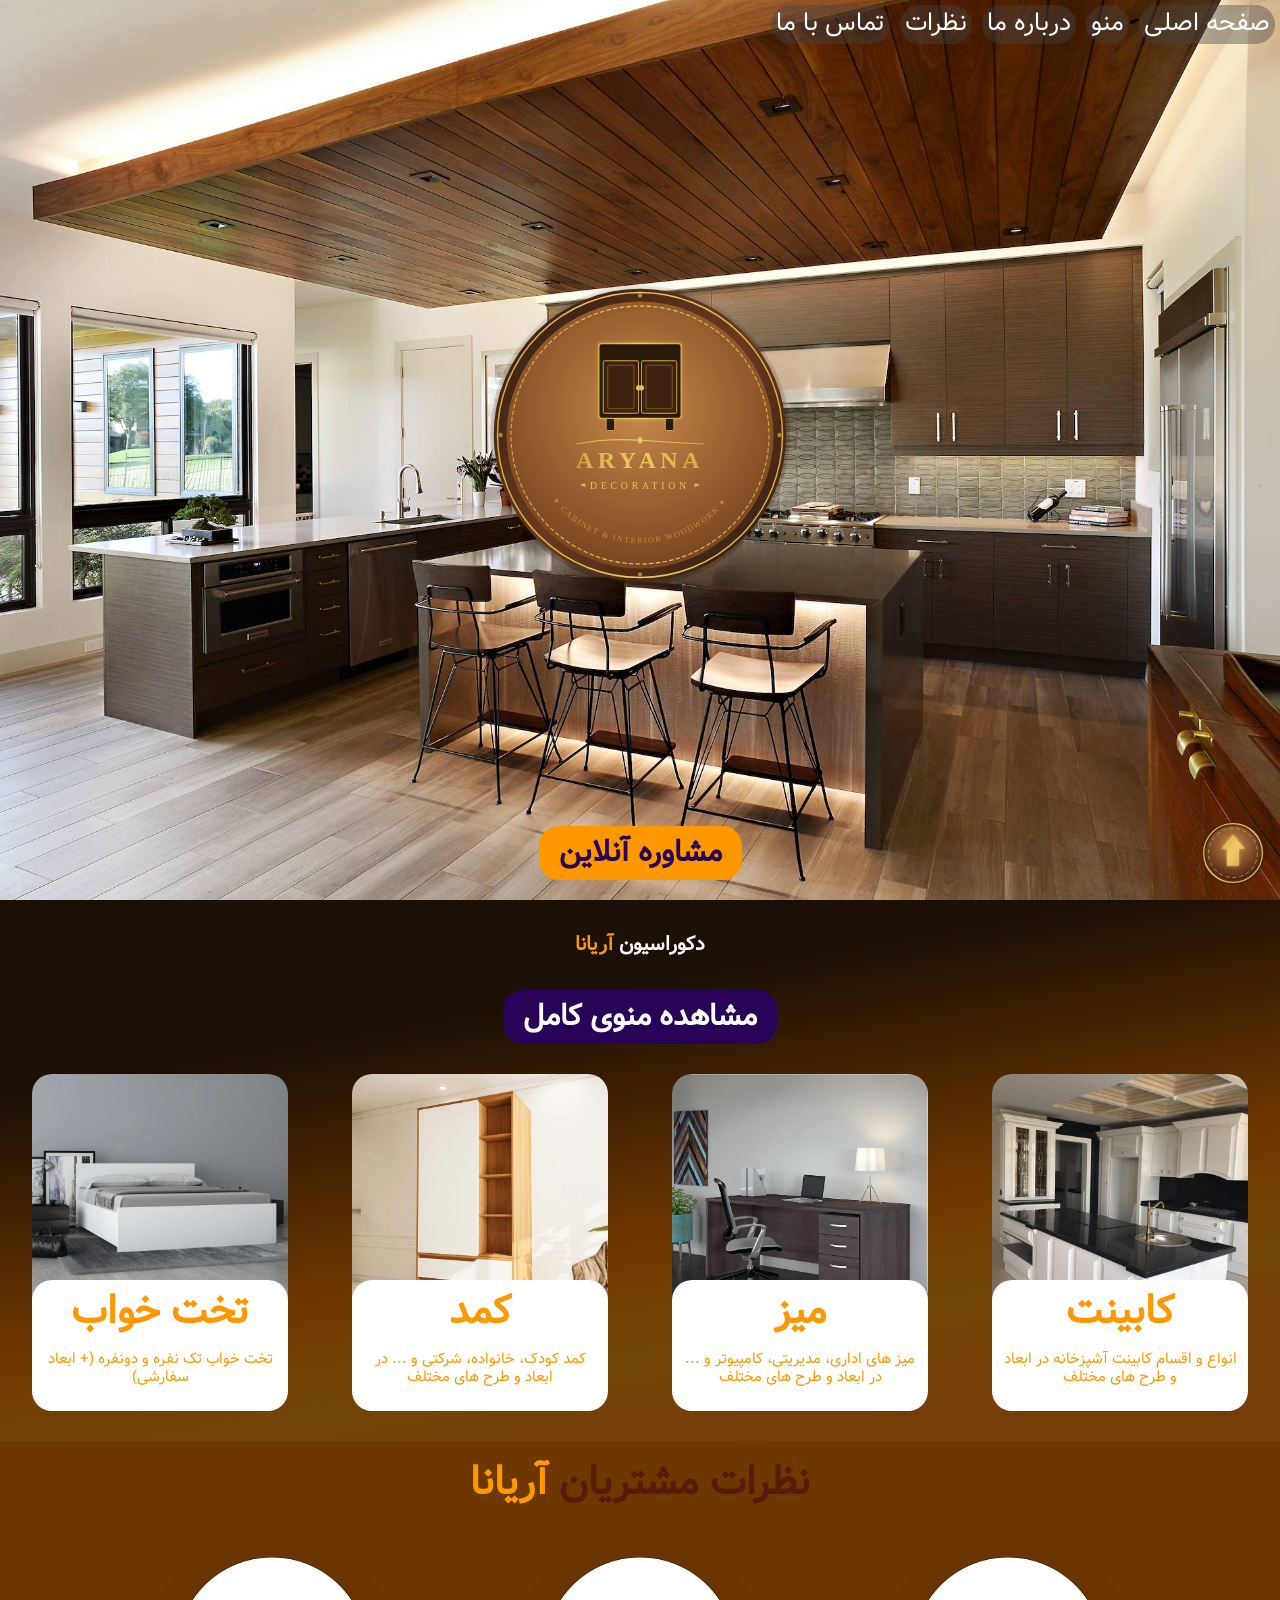
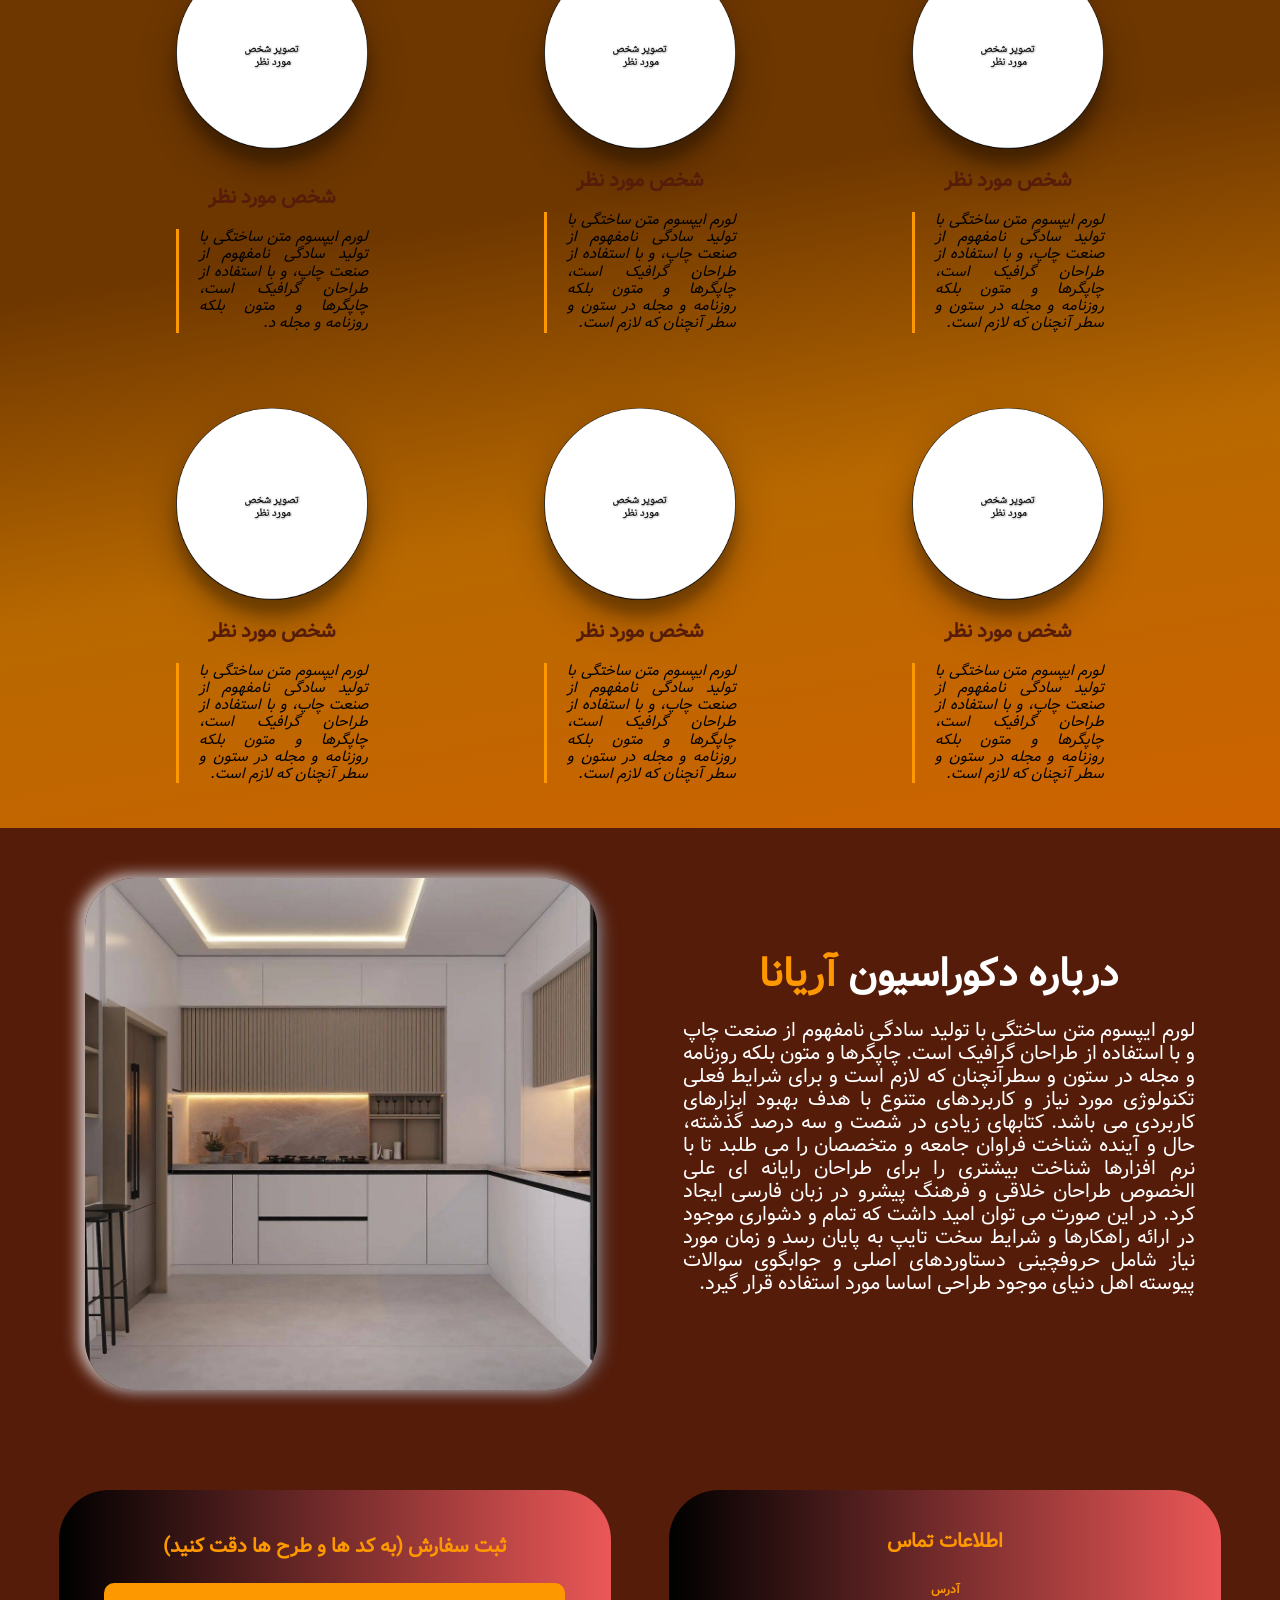
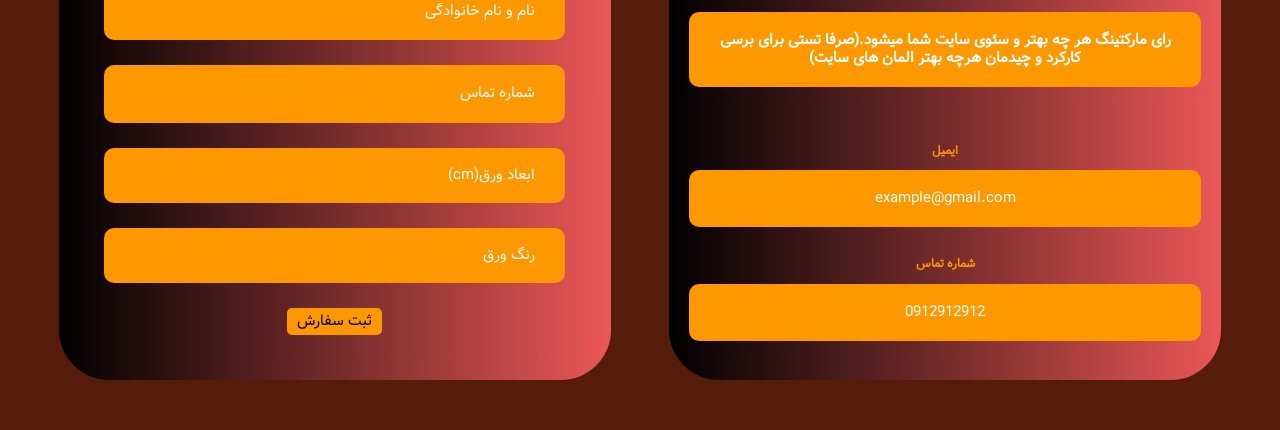
<file: index.html>
<!doctype html>
<html lang="fa" dir="rtl">
  <head>
    <meta charset="UTF-8" />
    <meta name="viewport" content="width=device-width, initial-scale=1.0" />
    <title>Aryana's Decoration</title>
    <link rel="stylesheet" href="aryana's-cabinetry-project-styles.css" />
    <link
      rel="shortcut icon"
      href="assets/images/UzhZxRlaC5X-YRZs.jpg"
      type="image/x-icon"
    />
    <!--favican-->
    <link rel="stylesheet" href="normalize.css" />
  </head>
  <body>
    <header class="header" id="header">
      <nav class="navbar">
        <img
          src="assets/images/menu_24dp_531607.svg"
          alt="menu"
          class="burger"
          id="burger"
        />
        <a href="#header" class="nav-item">صفحه اصلی</a>
        <a href="#menu" class="nav-item">منو</a>
        <a href="#about-us" class="nav-item">درباره ما</a>
        <a href="#comments" class="nav-item">نظرات</a>
        <a href="#footer" class="nav-item">تماس با ما</a>
      </nav>
      <figure class="logo-caption">
        <img
          class="logo"
          src="assets/images/aryana-logo.svg"
          alt="aryana-logo"
        />
        <figcaption class="caption"></figcaption>
      </figure>
      <a href="" class="button button-yellow">مشاوره آنلاین </a>
    </header>
    <main>
      <section class="menu" id="menu">
        <h1>دکوراسیون <span class="brown">آریانا</span></h1>
        <a href="" class="button button-purple">مشاهده منوی کامل</a>

        <div class="menu-items">
          <figure class="menu-item">
            <img
              class="menu-item-image"
              src="assets/images/U.jpg"
              alt="کابینت"
            />
            <figcaption class="menu-item-text">
              <h2>کابینت</h2>
              <p>انواع و اقسام کابینت آشپزخانه در ابعاد و طرح های مختلف</p>
            </figcaption>
          </figure>

          <figure class="menu-item">
            <img
              class="menu-item-image"
              src="assets/images/7FXqS_w4de5ufjhV.jpg"
              alt="میز"
            />
            <figcaption class="menu-item-text">
              <h2>میز</h2>
              <p>
                میز های اداری، مدیریتی، کامپیوتر و ... در ابعاد و طرح های مختلف
              </p>
            </figcaption>
          </figure>

          <figure class="menu-item">
            <img
              class="menu-item-image"
              src="assets/images/YcD0jGPTfjWCxDiG.jpg"
              alt="کمد"
            />
            <figcaption class="menu-item-text">
              <h2>کمد</h2>
              <p>کمد کودک، خانواده، شرکتی و ... در ابعاد و طرح های مختلف</p>
            </figcaption>
          </figure>

          <figure class="menu-item">
            <img
              class="menu-item-image"
              src="assets/images/yTGWM2WRt-KTYY5E.webp"
              alt="تخت خواب"
            />
            <figcaption class="menu-item-text">
              <h2>تخت خواب</h2>
              <p>تخت خواب تک نفره و دونفره (+ ابعاد سفارشی)</p>
            </figcaption>
          </figure>
        </div>
      </section>
      <section class="comments" id="comments">
        <h2>
          نظرات مشتریان
          <span class="brown">آریانا</span>
        </h2>
        <div class="comment-items" id="comment-items"></div>
      </section>

      <section class="about-us" id="about-us">
        <div class="about-us-text">
          <h2>
            درباره دکوراسیون
            <span class="yellow">آریانا</span>
          </h2>
          <p>
            لورم ایپسوم متن ساختگی با تولید سادگی نامفهوم از صنعت چاپ و با
            استفاده از طراحان گرافیک است. چاپگرها و متون بلکه روزنامه و مجله در
            ستون و سطرآنچنان که لازم است و برای شرایط فعلی تکنولوژی مورد نیاز و
            کاربردهای متنوع با هدف بهبود ابزارهای کاربردی می باشد. کتابهای زیادی
            در شصت و سه درصد گذشته، حال و آینده شناخت فراوان جامعه و متخصصان را
            می طلبد تا با نرم افزارها شناخت بیشتری را برای طراحان رایانه ای علی
            الخصوص طراحان خلاقی و فرهنگ پیشرو در زبان فارسی ایجاد کرد. در این
            صورت می توان امید داشت که تمام و دشواری موجود در ارائه راهکارها و
            شرایط سخت تایپ به پایان رسد و زمان مورد نیاز شامل حروفچینی
            دستاوردهای اصلی و جوابگوی سوالات پیوسته اهل دنیای موجود طراحی اساسا
            مورد استفاده قرار گیرد.
          </p>
        </div>
        <img
          class="about-us-image"
          src="assets/images/UzhZxRlaC5X-YRZs.jpg"
          alt=""
        />
      </section>
    </main>

    <footer class="footer" id="footer">
      <section class="contact-us">
        <h2>اطلاعات تماس</h2>
        <div class="contact-us-item">
          <h3 class="contact-us-title">
            آدرس
            <p>
              رای مارکتینگ هر چه بهتر و سئوی سایت شما میشود.(صرفا تستی برای برسی
              کارکرد و چیدمان هرچه بهتر المان های سایت)
            </p>
          </h3>
        </div>

        <div class="contact-us-item">
          <h3 class="contact-us-title">ایمیل</h3>
          <a href="mailto:example@gmail.com">example@gmail.com</a>
        </div>

        <div class="contact-us-item">
          <h3 class="contact-us-title">شماره تماس</h3>
          <a href="tel:0912912912">0912912912</a>
        </div>
      </section>

      <form id="form" class="form">
        <h2>ثبت سفارش (به کد ها و طرح ها دقت کنید)</h2>
        <input
          type="text"
          name="name"
          id="name"
          placeholder="نام و نام خانوادگی"
          title="نام و نام خانوادگی"
          autocomplete="off"
          class="input"
        />

        <input
          type="tell"
          name="phone"
          id="phone"
          placeholder="شماره تماس"
          title="شماره تماس"
          autocomplete="off"
          class="input"
        />

        <select title="ابعاد" name="number" class="input" id="number">
          <option value="">ابعاد ورق(cm)</option>
          <option value="100*100">100*100</option>
          <option value="200*200">200*200</option>
          <option value="300*300">300*300</option>
          <option value="400*400">400*400</option>
        </select>
        <select title="رنگ" name="time" class="input" id="time">
          <option value="">رنگ ورق</option>
          <option value="مشکی مات">مشکی مات</option>
          <option value="سفید ساده">سفید ساده</option>
          <option value="سفید گردویی">سفید گردویی</option>
          <option value="قهوه ای روشن">قهوه ای روشن</option>
          <option value="قهوه ای تیره">قهوه ای تیره</option>
        </select>
        <input type="submit" value="ثبت سفارش" class="form-button" />
      </form>
    </footer>

    <a href="" id="header" class="float">
      <img src="assets/images/aryana-arrow-up.svg" alt="Arrow" class="float" />
    </a>
    <div class="popup-hide" id="popup">
      <div class="popup-message">
        <button class="close-btn">✕</button>
        <h2>
          تخفیف ویژه دیزاین
          <span class="brown">آریانا</span>
        </h2>
        <a href="#footer" class="button2 button-yellow">
          برای دریافت کد تخفیف کلیک کنید
        </a>
      </div>
    </div>
    <script src="aryana's cabinetry-project.js"></script>
  </body>
</html>
<!-- update trigger -->
</file>
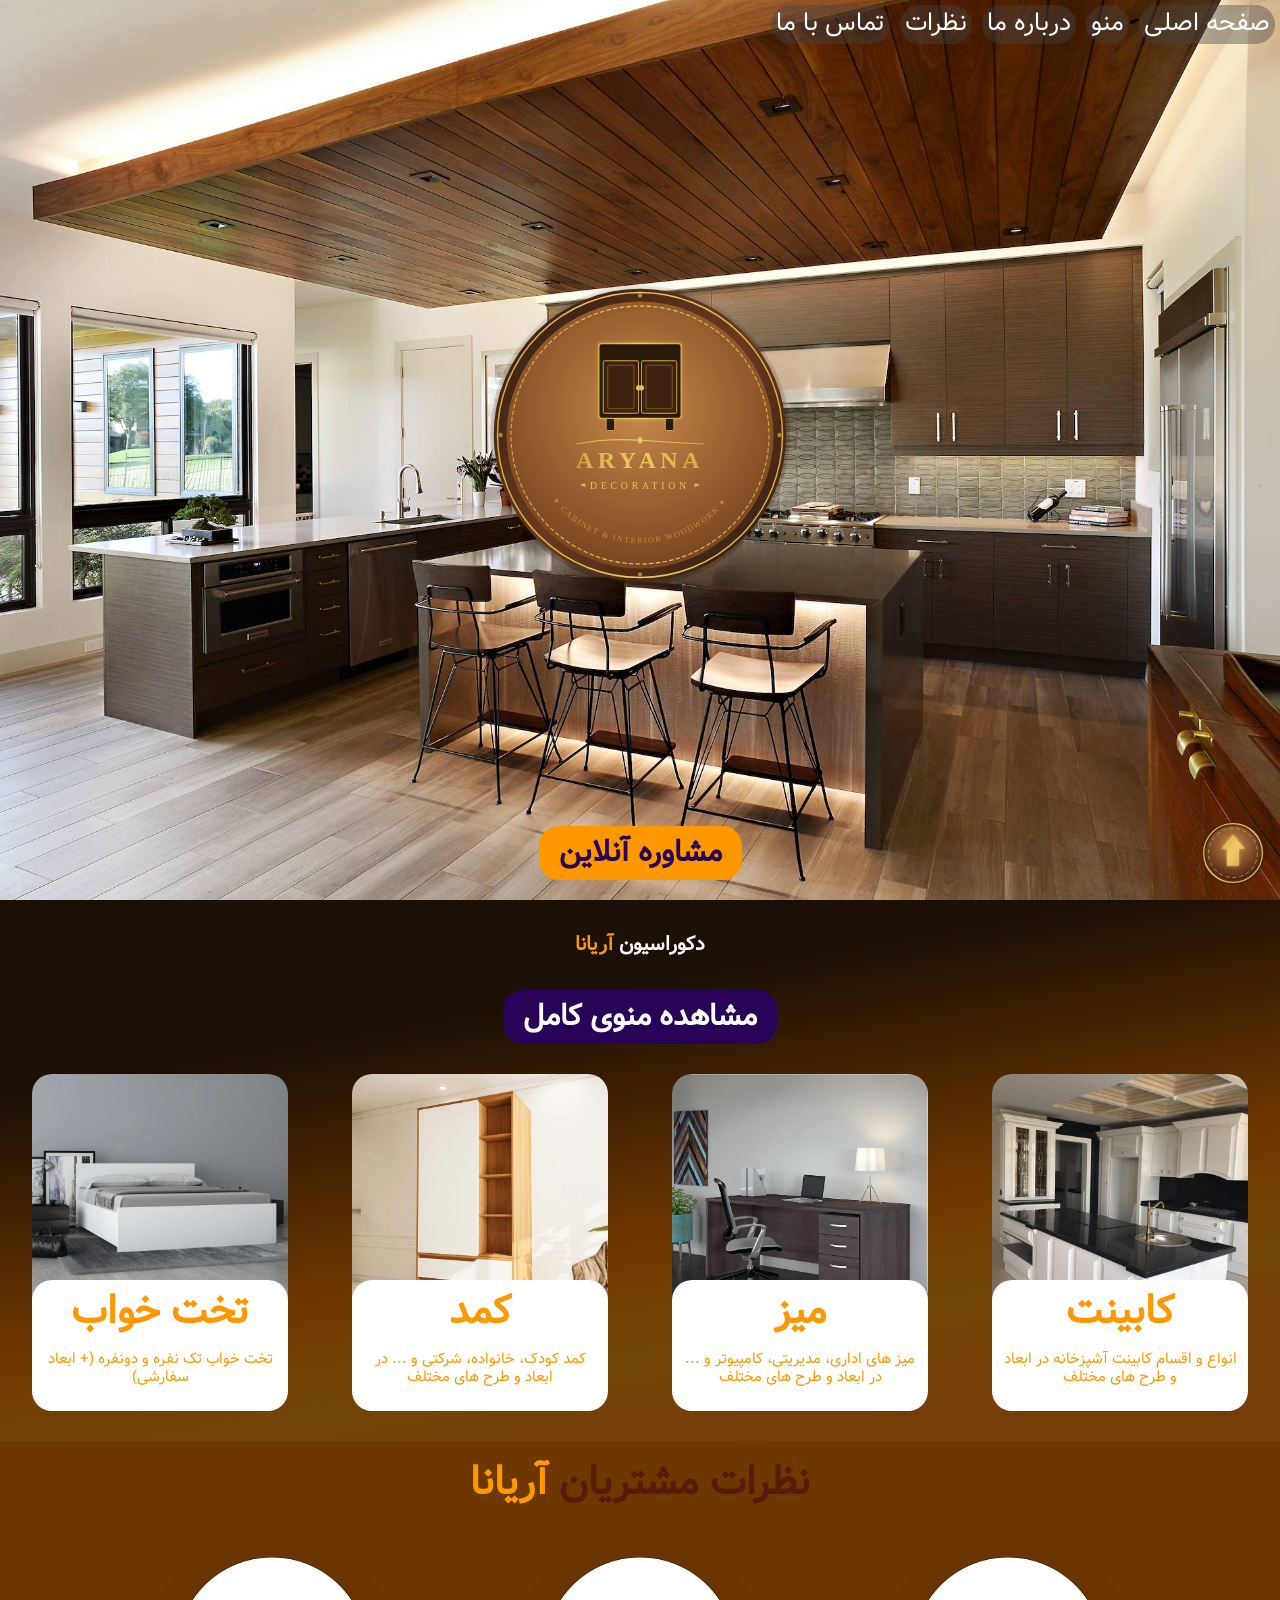
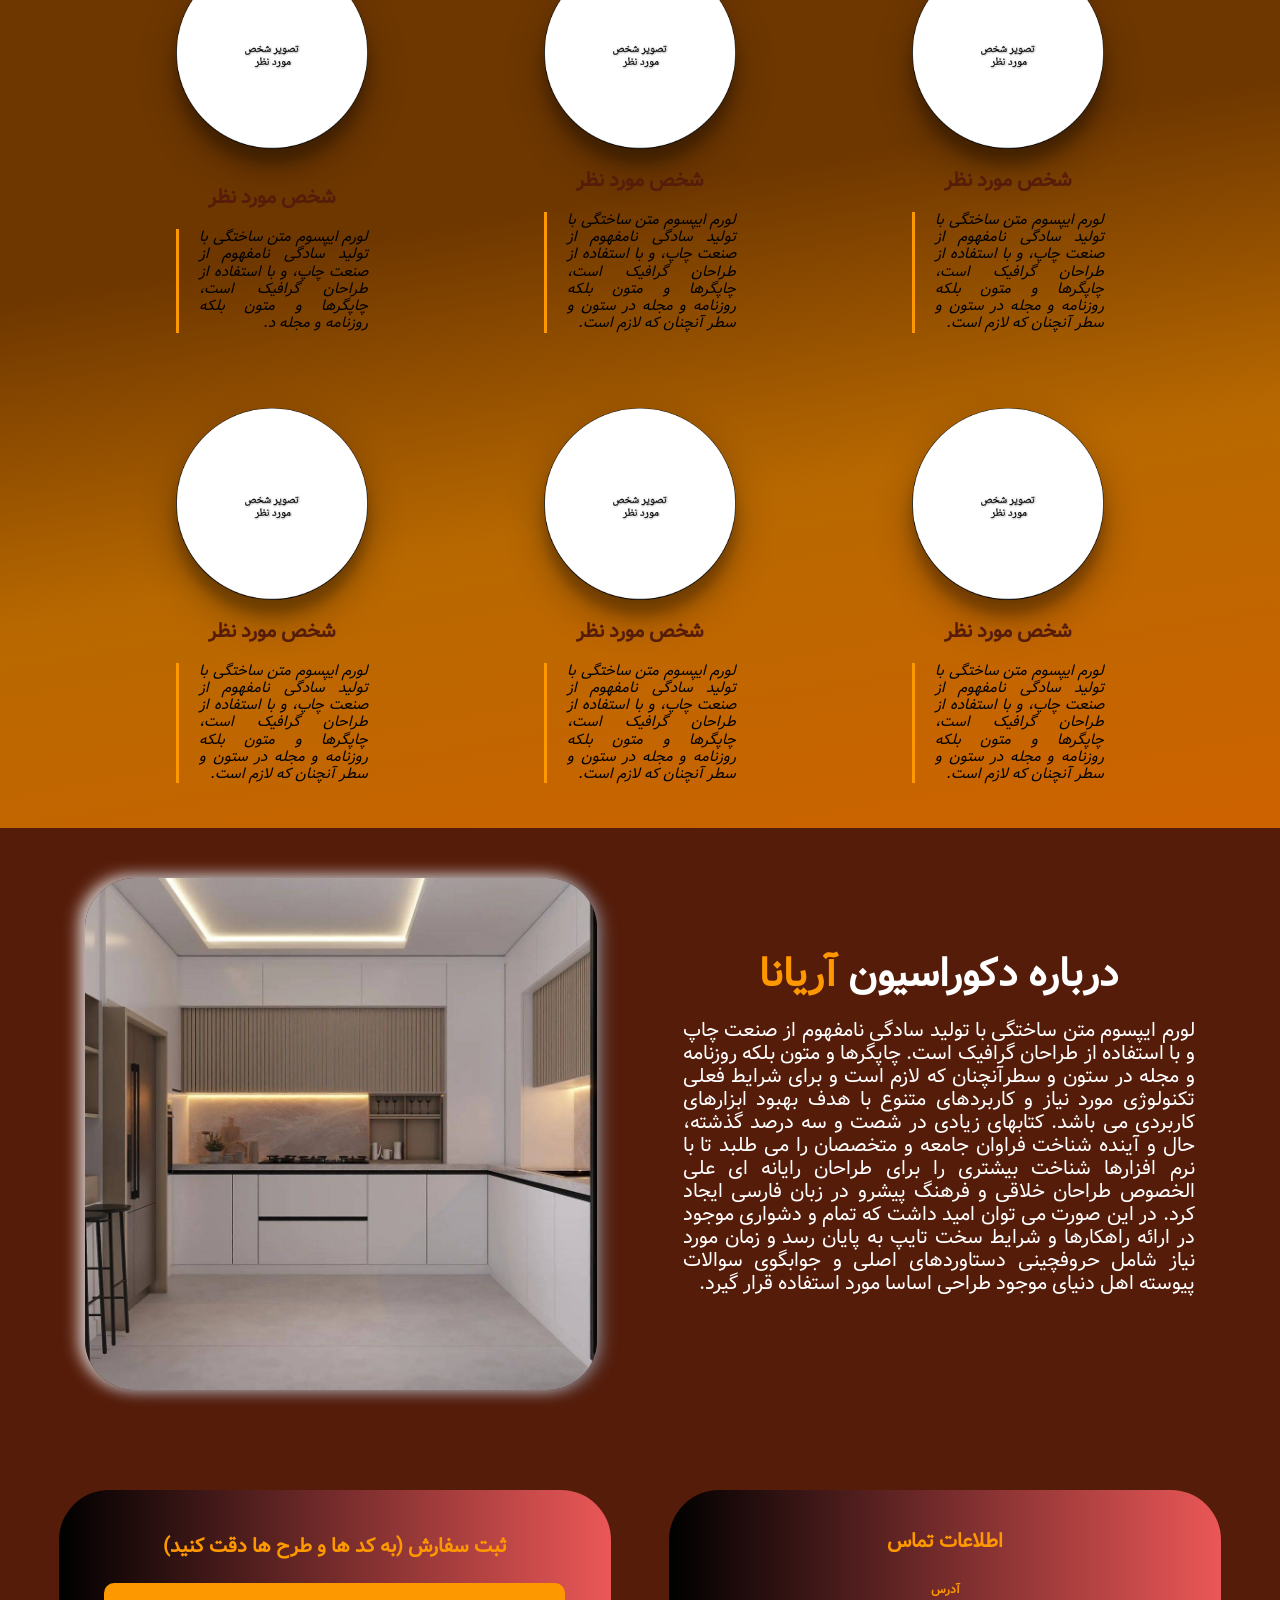
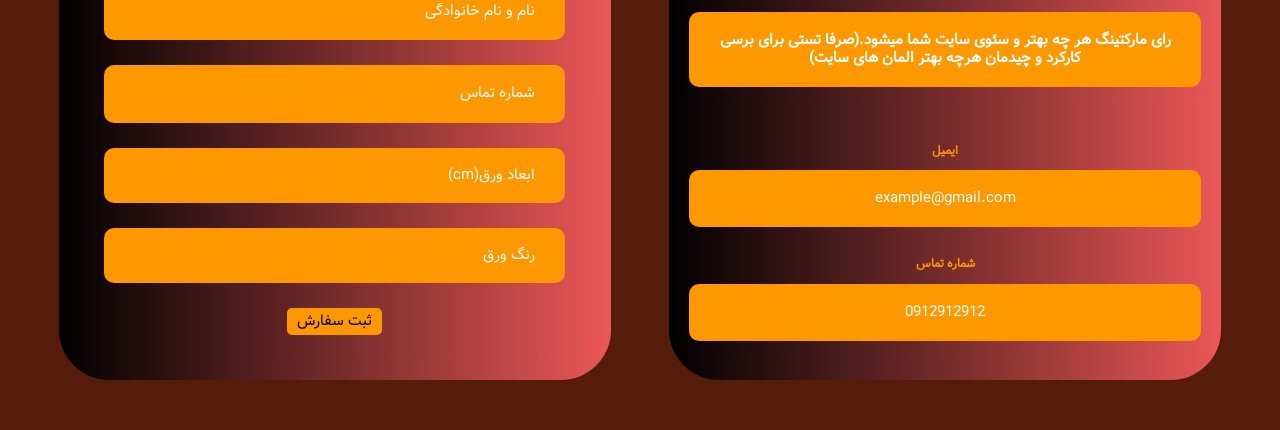
<file: aryana's-cabinetry-project.html>
<!doctype html>
<html lang="fa" dir="rtl">
  <head>
    <meta charset="UTF-8" />
    <meta name="viewport" content="width=device-width, initial-scale=1.0" />
    <title>Aryana's Decoration</title>
    <link rel="stylesheet" href="aryana's-cabinetry-project-styles.css" />
    <link
      rel="shortcut icon"
      href="assets/images/UzhZxRlaC5X-YRZs.jpg"
      type="image/x-icon"
    />
    <!--favican-->
    <link rel="stylesheet" href="normalize.css" />
  </head>
  <body>
    <header class="header" id="header">
      <nav class="navbar">
        <img
          src="assets/images/menu_24dp_531607.svg"
          alt="menu"
          class="burger"
          id="burger"
        />
        <a href="#header" class="nav-item">صفحه اصلی</a>
        <a href="#menu" class="nav-item">منو</a>
        <a href="#about-us" class="nav-item">درباره ما</a>
        <a href="#comments" class="nav-item">نظرات</a>
        <a href="#footer" class="nav-item">تماس با ما</a>
      </nav>
      <figure class="logo-caption">
        <img
          class="logo"
          src="assets/images/aryana-logo.svg"
          alt="aryana-logo"
        />
        <figcaption class="caption"></figcaption>
      </figure>
      <a href="" class="button button-yellow">مشاوره آنلاین </a>
    </header>
    <main>
      <section class="menu" id="menu">
        <h1>دکوراسیون <span class="brown">آریانا</span></h1>
        <a href="" class="button button-purple">مشاهده منوی کامل</a>

        <div class="menu-items">
          <figure class="menu-item">
            <img
              class="menu-item-image"
              src="assets/images/_tiM4MbD1KOHVtJG.jpg"
              alt="کابینت"
            />
            <figcaption class="menu-item-text">
              <h2>کابینت</h2>
              <p>انواع و اقسام کابینت آشپزخانه در ابعاد و طرح های مختلف</p>
            </figcaption>
          </figure>

          <figure class="menu-item">
            <img
              class="menu-item-image"
              src="assets/images/7FXqS_w4de5ufjhV.jpg"
              alt="میز"
            />
            <figcaption class="menu-item-text">
              <h2>میز</h2>
              <p>
                میز های اداری، مدیریتی، کامپیوتر و ... در ابعاد و طرح های مختلف
              </p>
            </figcaption>
          </figure>

          <figure class="menu-item">
            <img
              class="menu-item-image"
              src="assets/images/YcD0jGPTfjWCxDiG.jpg"
              alt="کمد"
            />
            <figcaption class="menu-item-text">
              <h2>کمد</h2>
              <p>کمد کودک، خانواده، شرکتی و ... در ابعاد و طرح های مختلف</p>
            </figcaption>
          </figure>

          <figure class="menu-item">
            <img
              class="menu-item-image"
              src="assets/images/yTGWM2WRt-KTYY5E.webp"
              alt="تخت خواب"
            />
            <figcaption class="menu-item-text">
              <h2>تخت خواب</h2>
              <p>تخت خواب تک نفره و دونفره (+ ابعاد سفارشی)</p>
            </figcaption>
          </figure>
        </div>
      </section>
      <section class="comments" id="comments">
        <h2>
          نظرات مشتریان
          <span class="brown">آریانا</span>
        </h2>
        <div class="comment-items" id="comment-items"></div>
      </section>

      <section class="about-us" id="about-us">
        <div class="about-us-text">
          <h2>
            درباره دکوراسیون
            <span class="yellow">آریانا</span>
          </h2>
          <p>
            لورم ایپسوم متن ساختگی با تولید سادگی نامفهوم از صنعت چاپ و با
            استفاده از طراحان گرافیک است. چاپگرها و متون بلکه روزنامه و مجله در
            ستون و سطرآنچنان که لازم است و برای شرایط فعلی تکنولوژی مورد نیاز و
            کاربردهای متنوع با هدف بهبود ابزارهای کاربردی می باشد. کتابهای زیادی
            در شصت و سه درصد گذشته، حال و آینده شناخت فراوان جامعه و متخصصان را
            می طلبد تا با نرم افزارها شناخت بیشتری را برای طراحان رایانه ای علی
            الخصوص طراحان خلاقی و فرهنگ پیشرو در زبان فارسی ایجاد کرد. در این
            صورت می توان امید داشت که تمام و دشواری موجود در ارائه راهکارها و
            شرایط سخت تایپ به پایان رسد و زمان مورد نیاز شامل حروفچینی
            دستاوردهای اصلی و جوابگوی سوالات پیوسته اهل دنیای موجود طراحی اساسا
            مورد استفاده قرار گیرد.
          </p>
        </div>
        <img
          class="about-us-image"
          src="assets/images/UzhZxRlaC5X-YRZs.jpg"
          alt=""
        />
      </section>
    </main>

    <footer class="footer" id="footer">
      <section class="contact-us">
        <h2>اطلاعات تماس</h2>
        <div class="contact-us-item">
          <h3 class="contact-us-title">
            آدرس
            <p>
              رای مارکتینگ هر چه بهتر و سئوی سایت شما میشود.(صرفا تستی برای برسی
              کارکرد و چیدمان هرچه بهتر المان های سایت)
            </p>
          </h3>
        </div>

        <div class="contact-us-item">
          <h3 class="contact-us-title">ایمیل</h3>
          <a href="mailto:example@gmail.com">example@gmail.com</a>
        </div>

        <div class="contact-us-item">
          <h3 class="contact-us-title">شماره تماس</h3>
          <a href="tel:0912912912">0912912912</a>
        </div>
      </section>

      <form id="form" class="form">
        <h2>ثبت سفارش (به کد ها و طرح ها دقت کنید)</h2>
        <input
          type="text"
          name="name"
          id="name"
          placeholder="نام و نام خانوادگی"
          title="نام و نام خانوادگی"
          autocomplete="off"
          class="input"
        />

        <input
          type="tell"
          name="phone"
          id="phone"
          placeholder="شماره تماس"
          title="شماره تماس"
          autocomplete="off"
          class="input"
        />

        <select title="ابعاد" name="number" class="input" id="number">
          <option value="">ابعاد ورق(cm)</option>
          <option value="100*100">100*100</option>
          <option value="200*200">200*200</option>
          <option value="300*300">300*300</option>
          <option value="400*400">400*400</option>
        </select>
        <select title="رنگ" name="time" class="input" id="time">
          <option value="">رنگ ورق</option>
          <option value="مشکی مات">مشکی مات</option>
          <option value="سفید ساده">سفید ساده</option>
          <option value="سفید گردویی">سفید گردویی</option>
          <option value="قهوه ای روشن">قهوه ای روشن</option>
          <option value="قهوه ای تیره">قهوه ای تیره</option>
        </select>
        <input type="submit" value="ثبت سفارش" class="form-button" />
      </form>
    </footer>

    <a href="" id="header" class="float">
      <img src="assets/images/aryana-arrow-up.svg" alt="Arrow" class="float" />
    </a>
    <div class="popup-hide" id="popup">
      <div class="popup-message">
        <button class="close-btn">✕</button>
        <h2>
          تخفیف ویژه دیزاین
          <span class="brown">آریانا</span>
        </h2>
        <a href="#footer" class="button2 button-yellow">
          برای دریافت کد تخفیف کلیک کنید
        </a>
      </div>
    </div>
    <script src="aryana's cabinetry-project.js"></script>
  </body>
</html>
</file>
